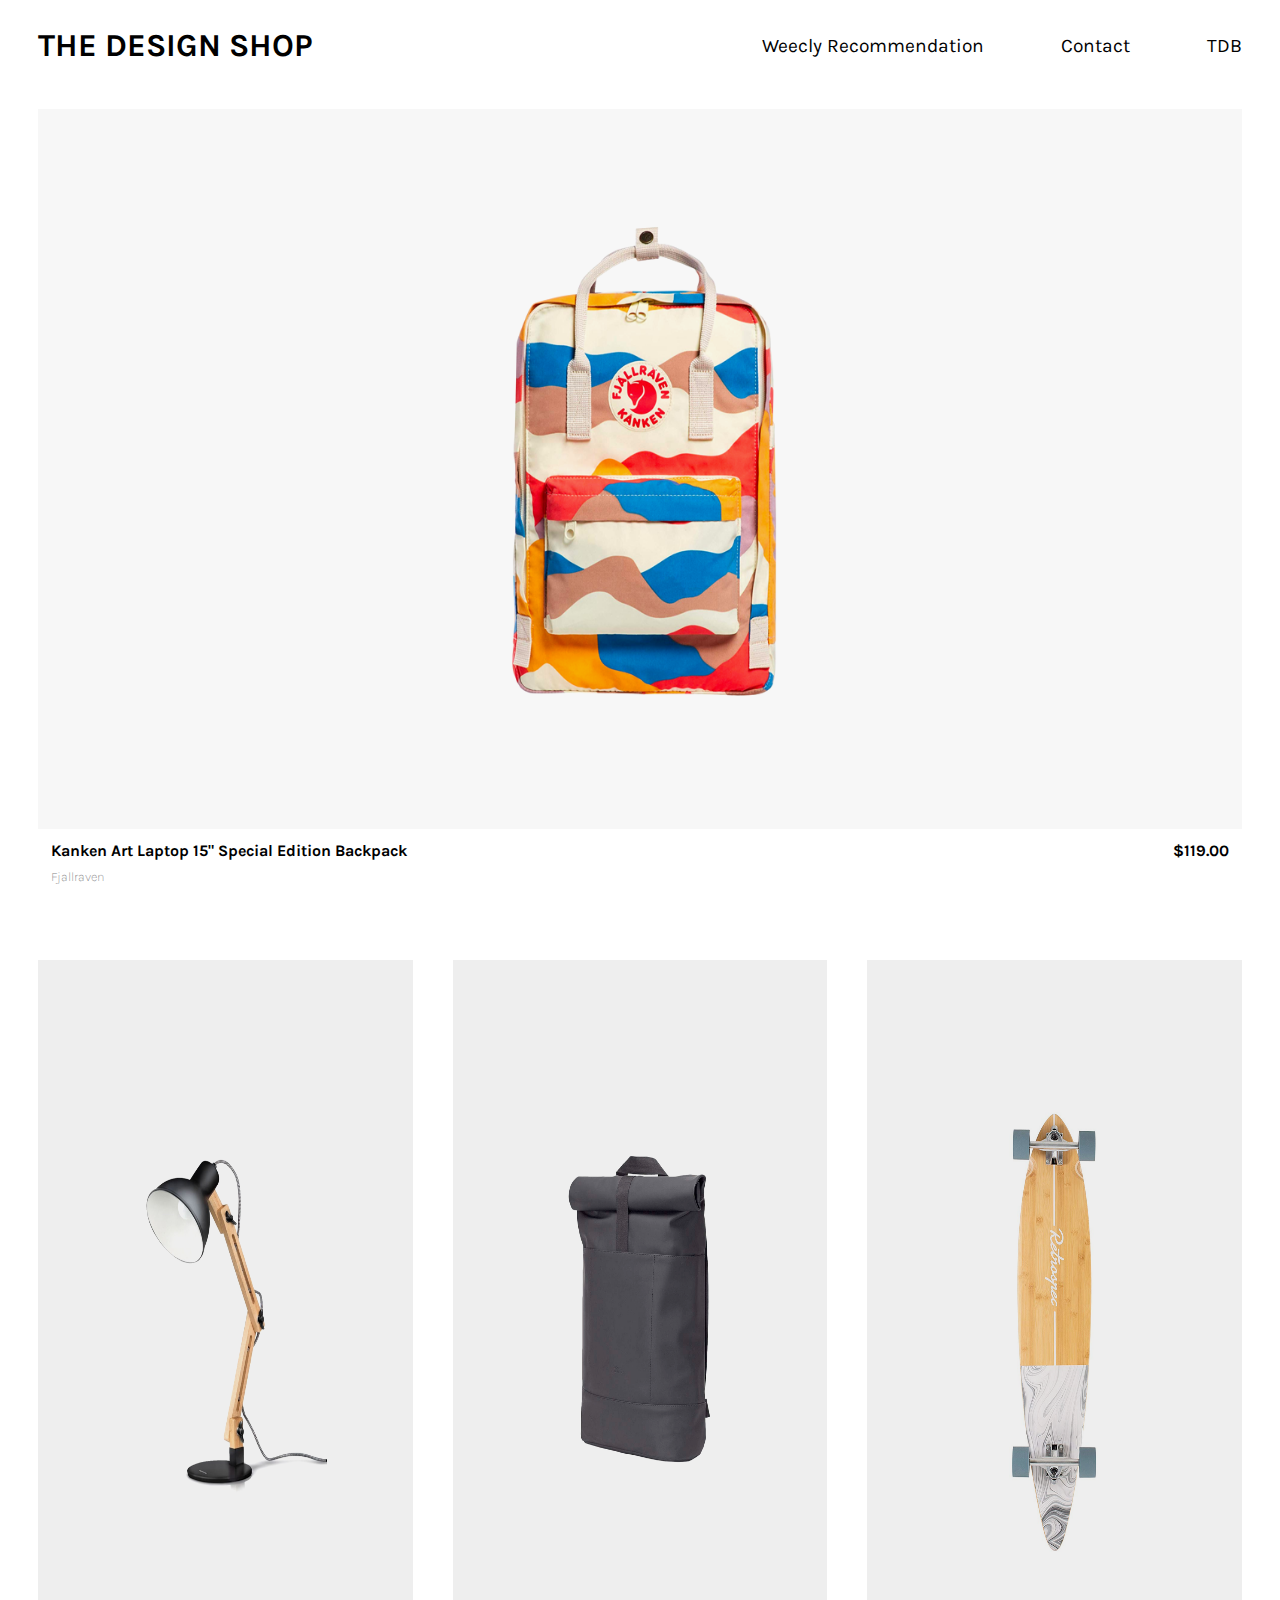
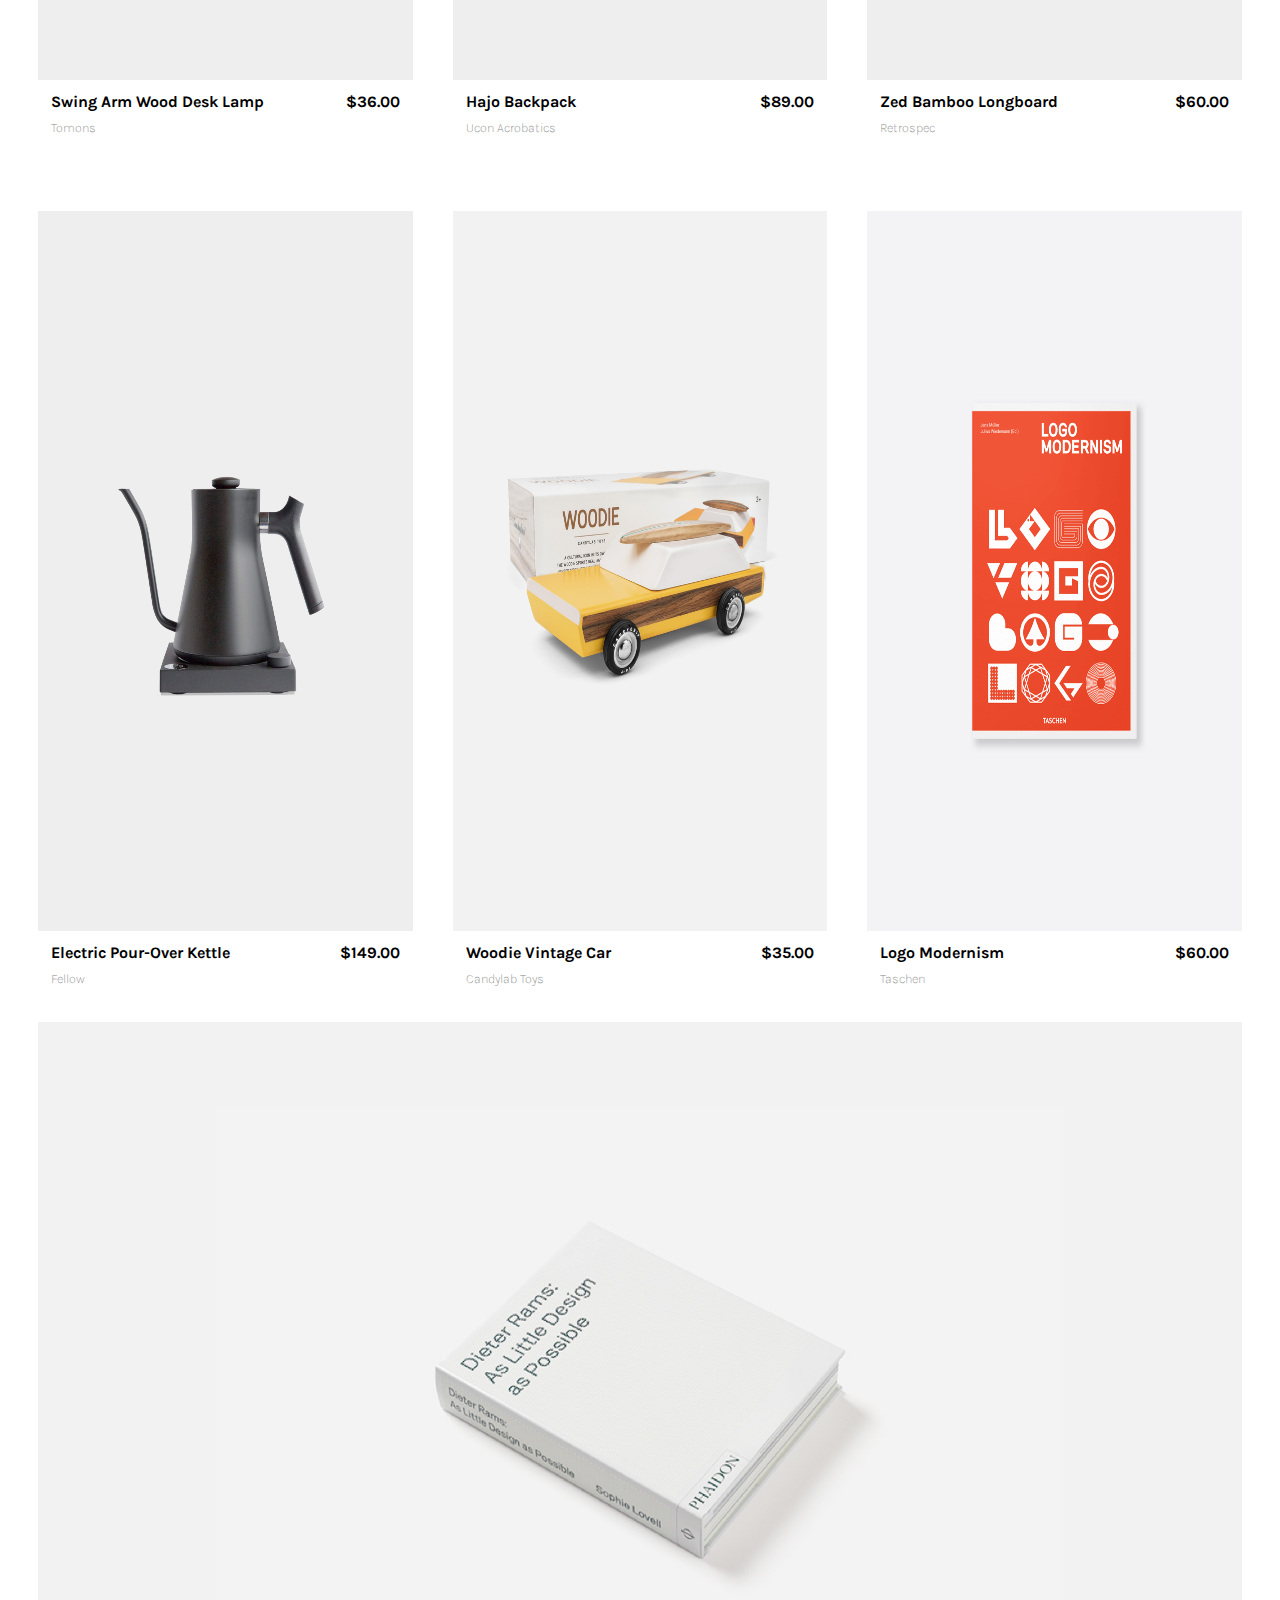
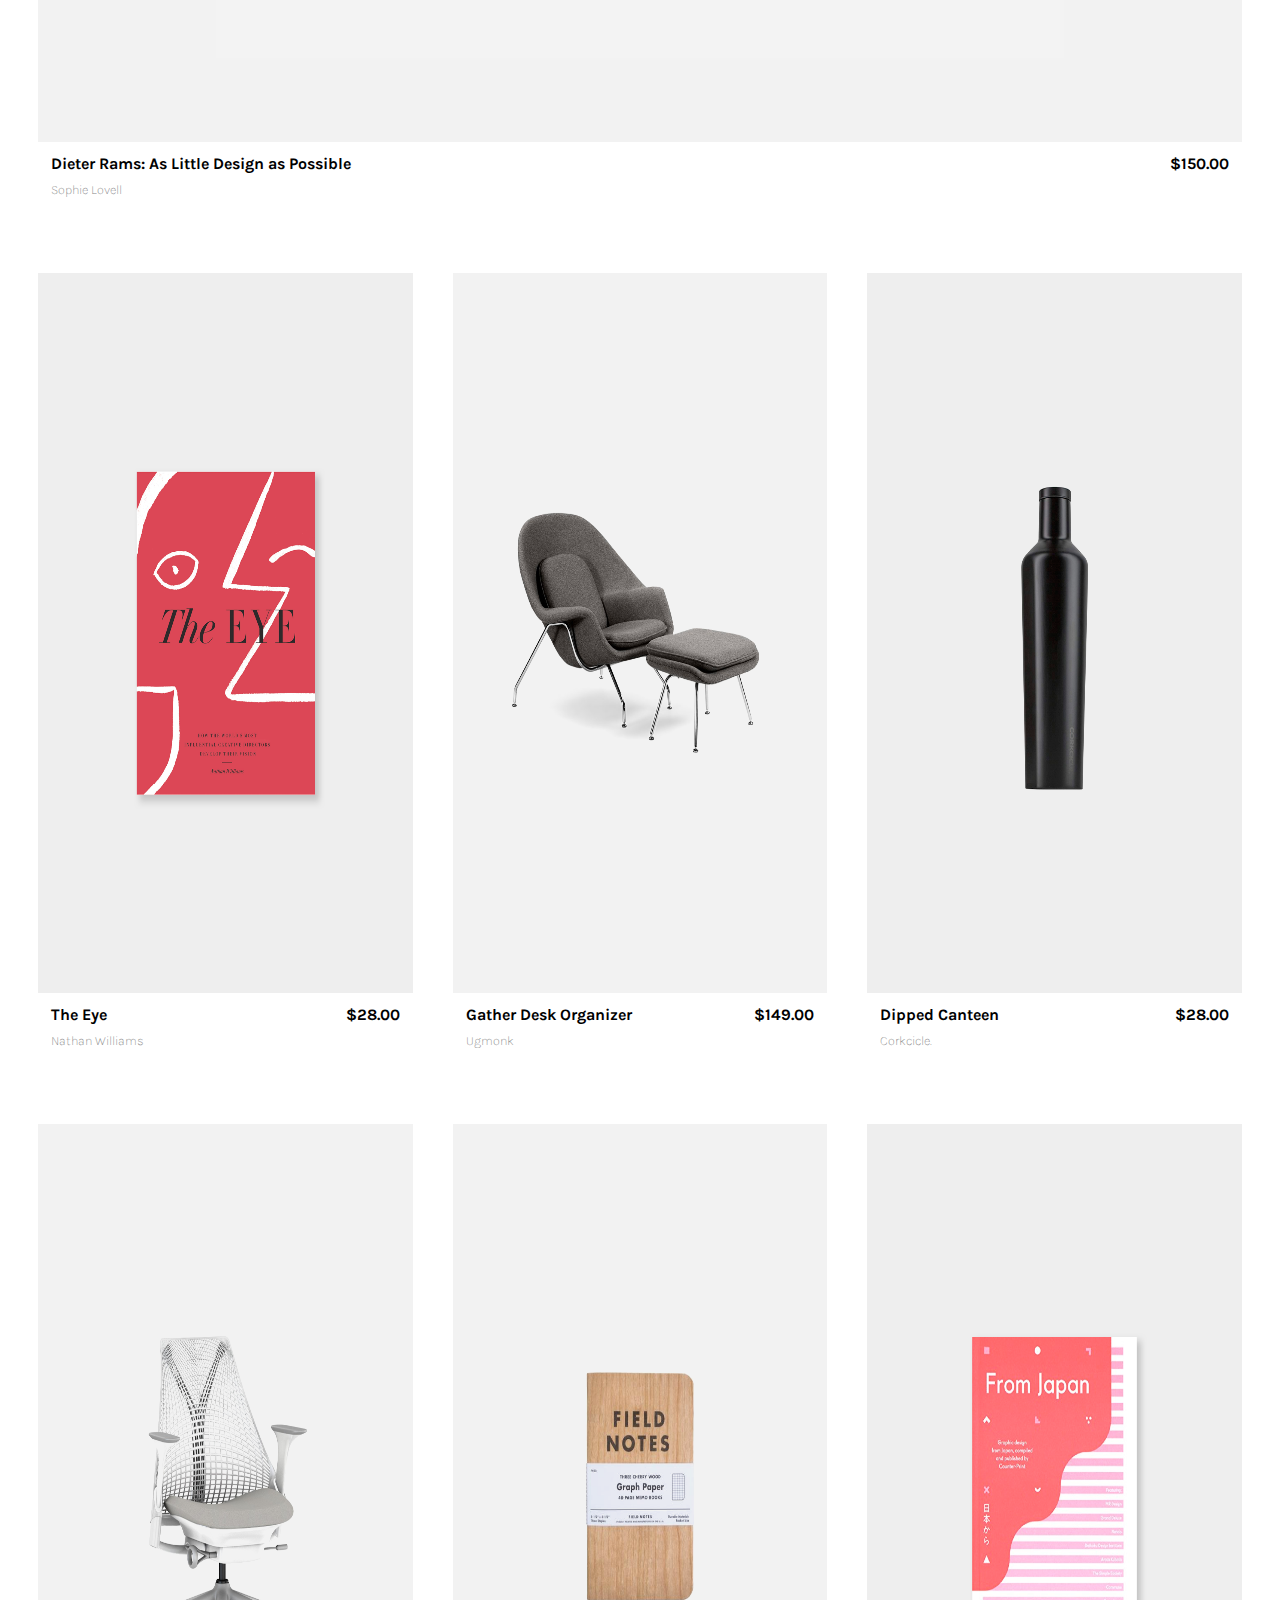
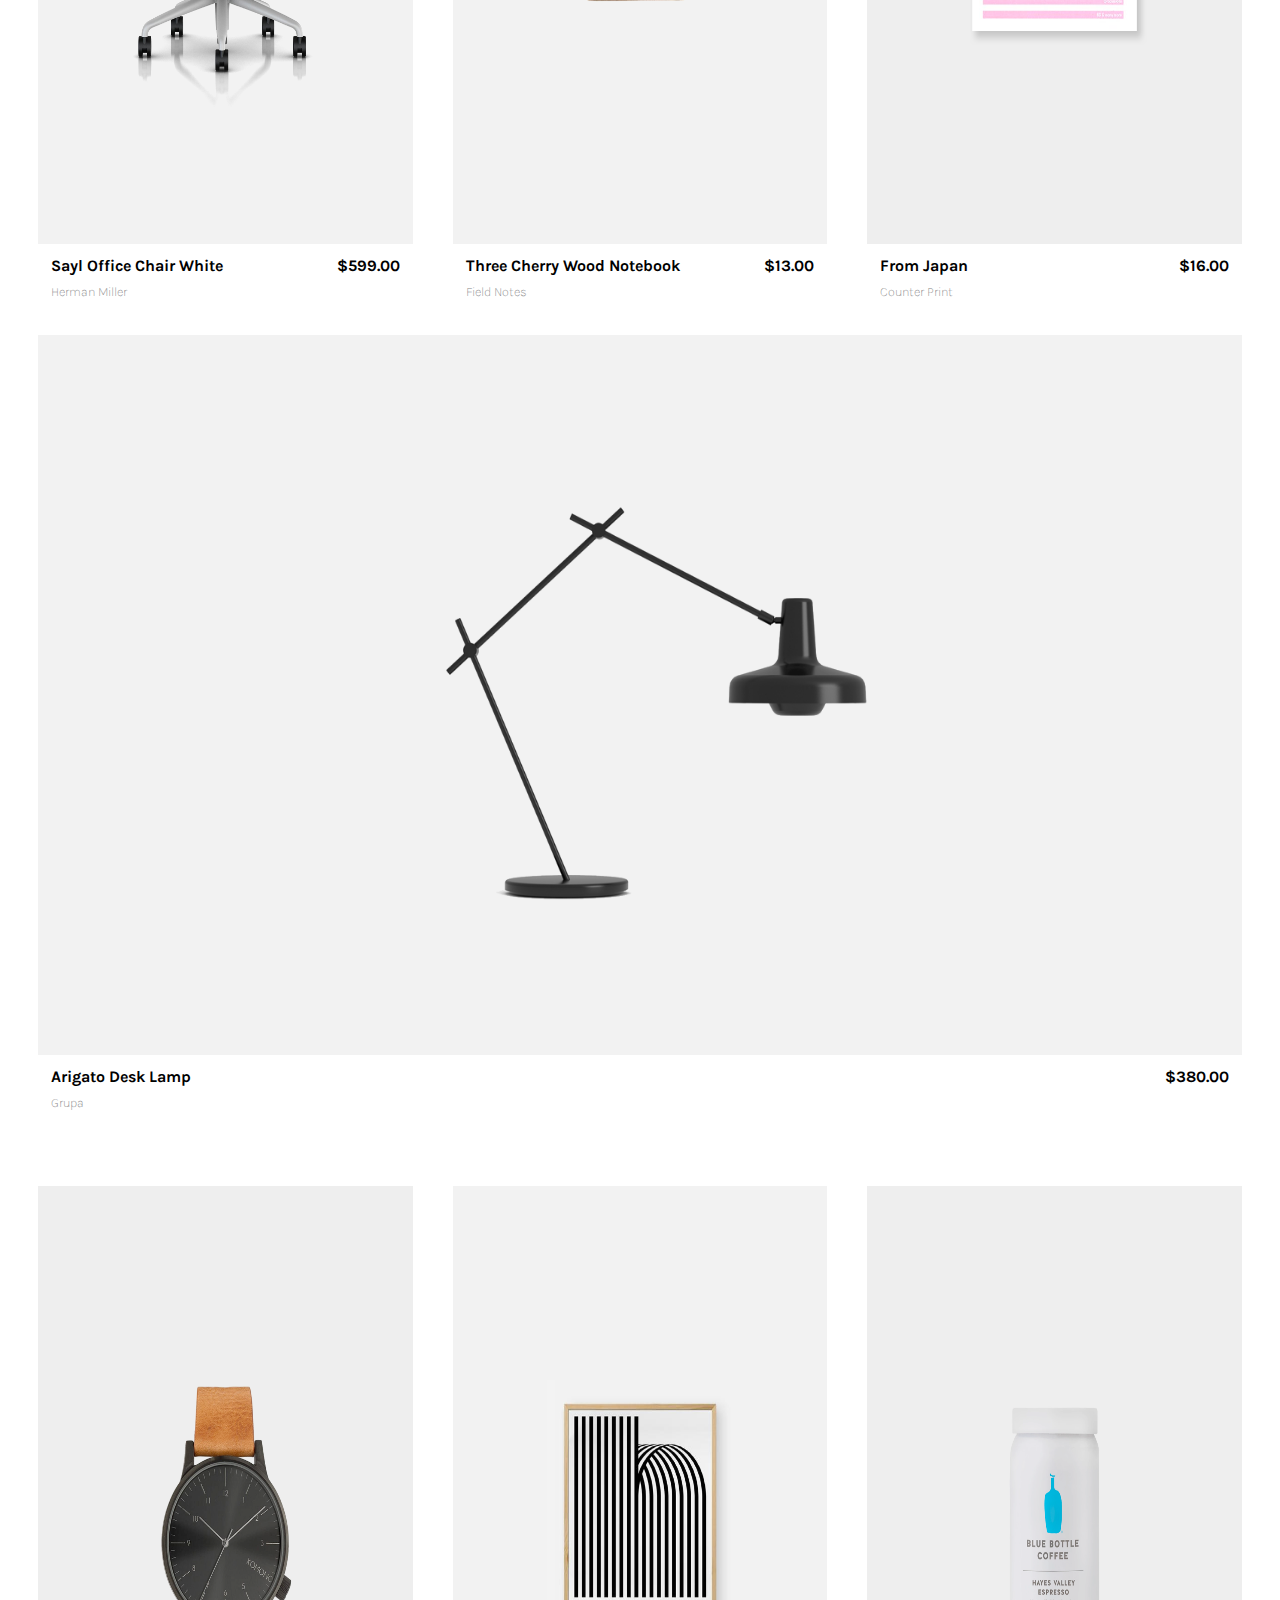
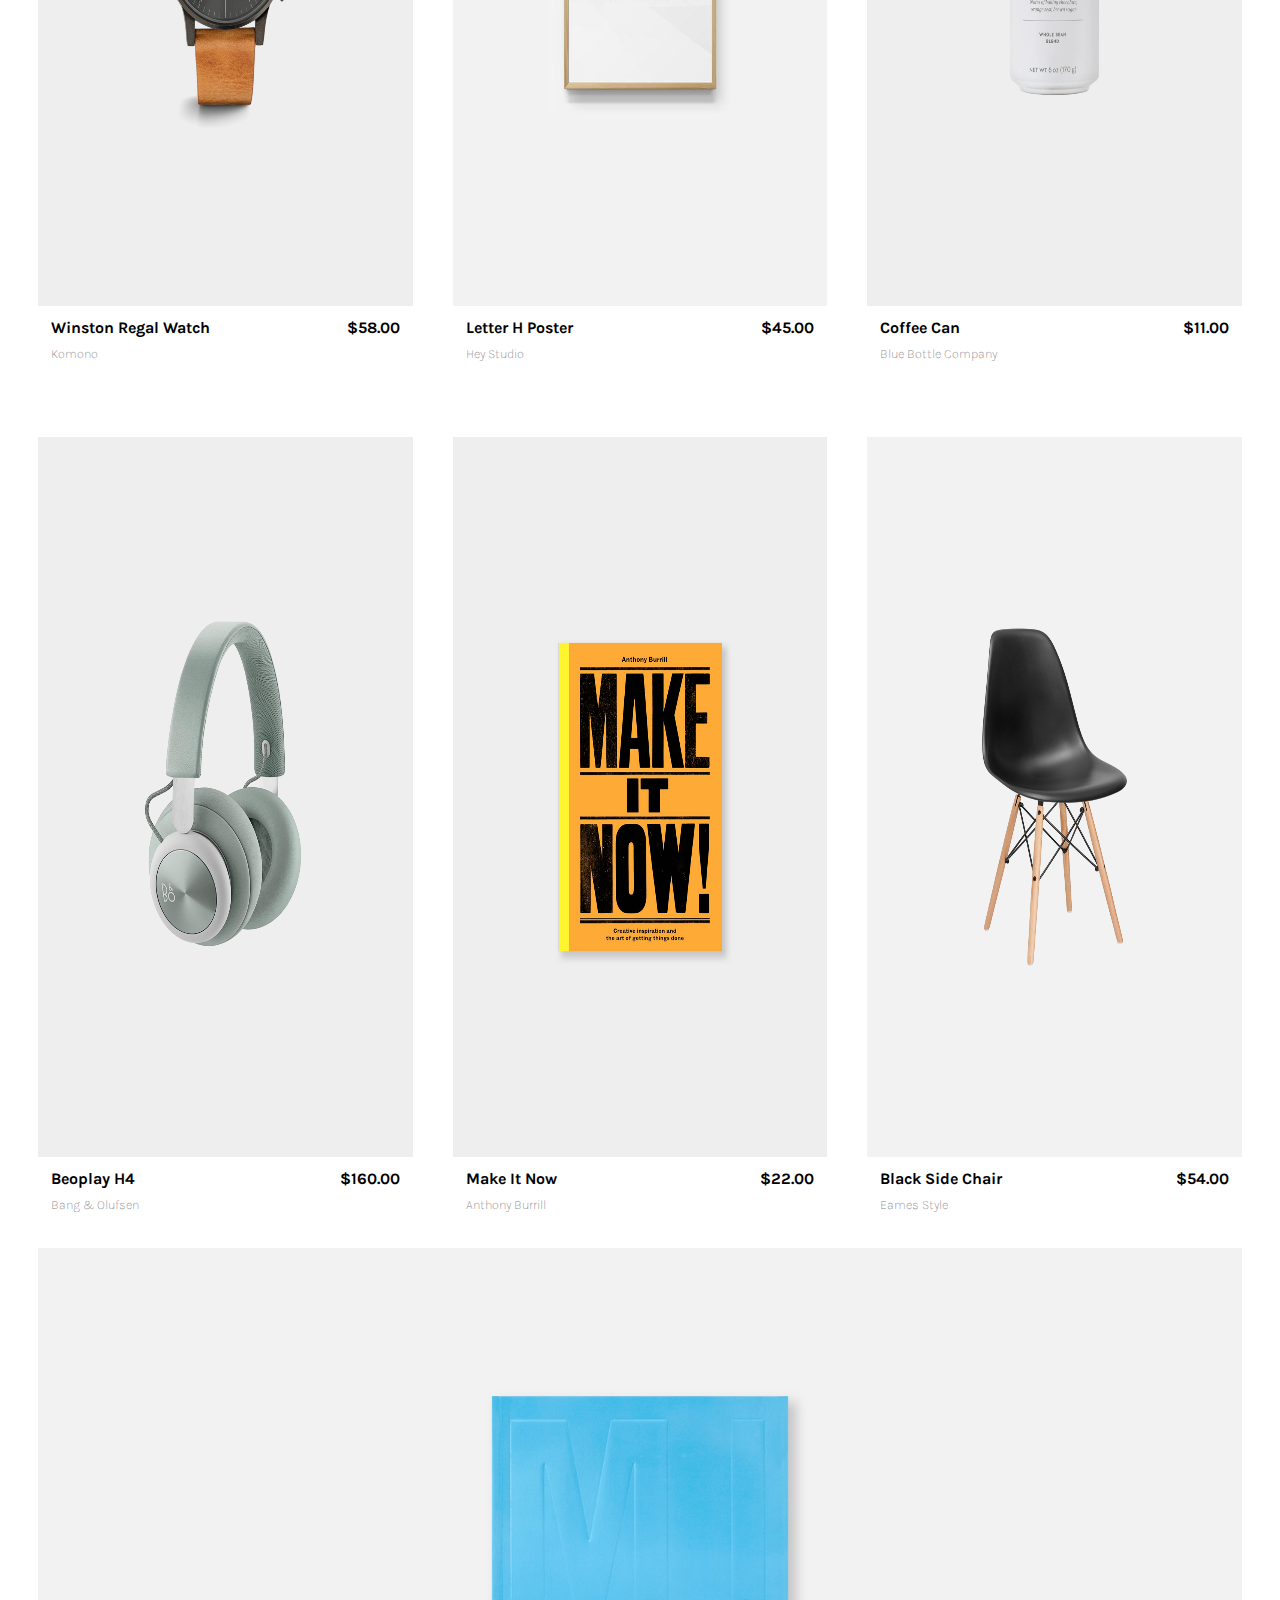
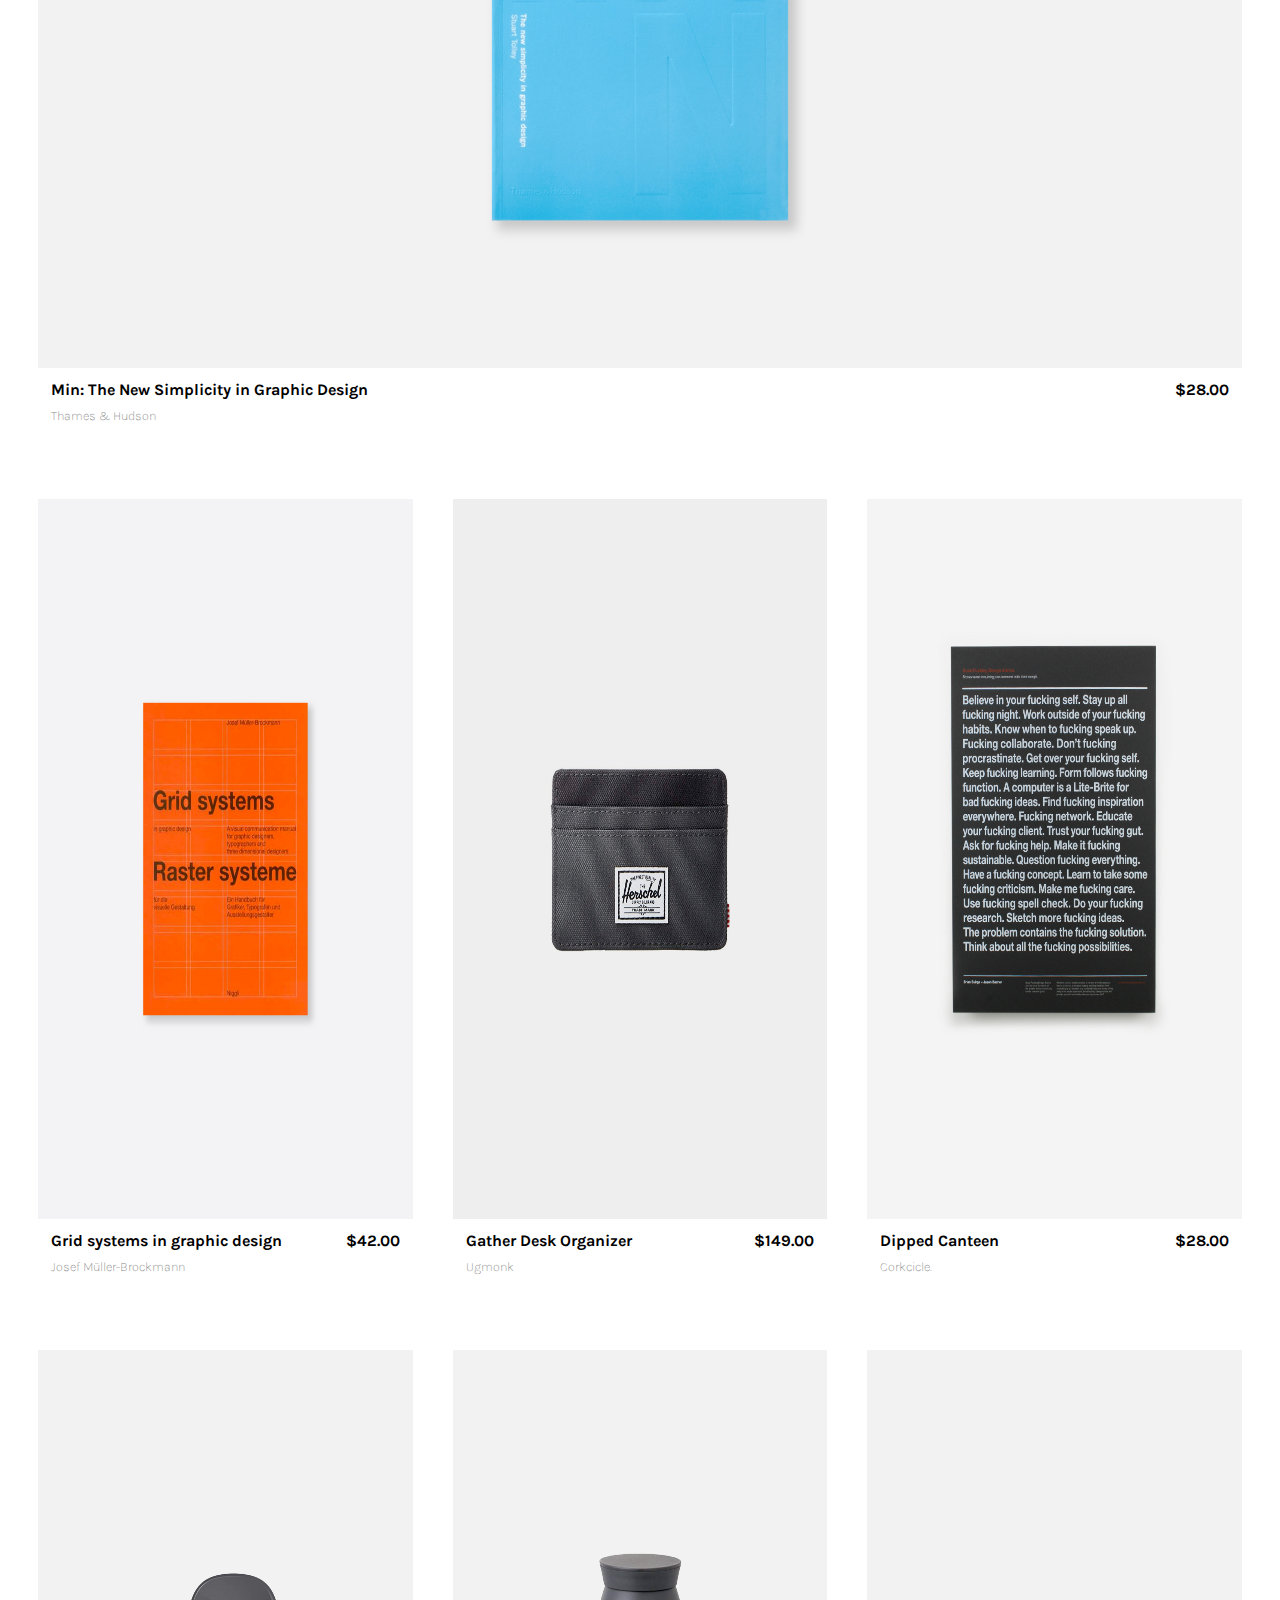
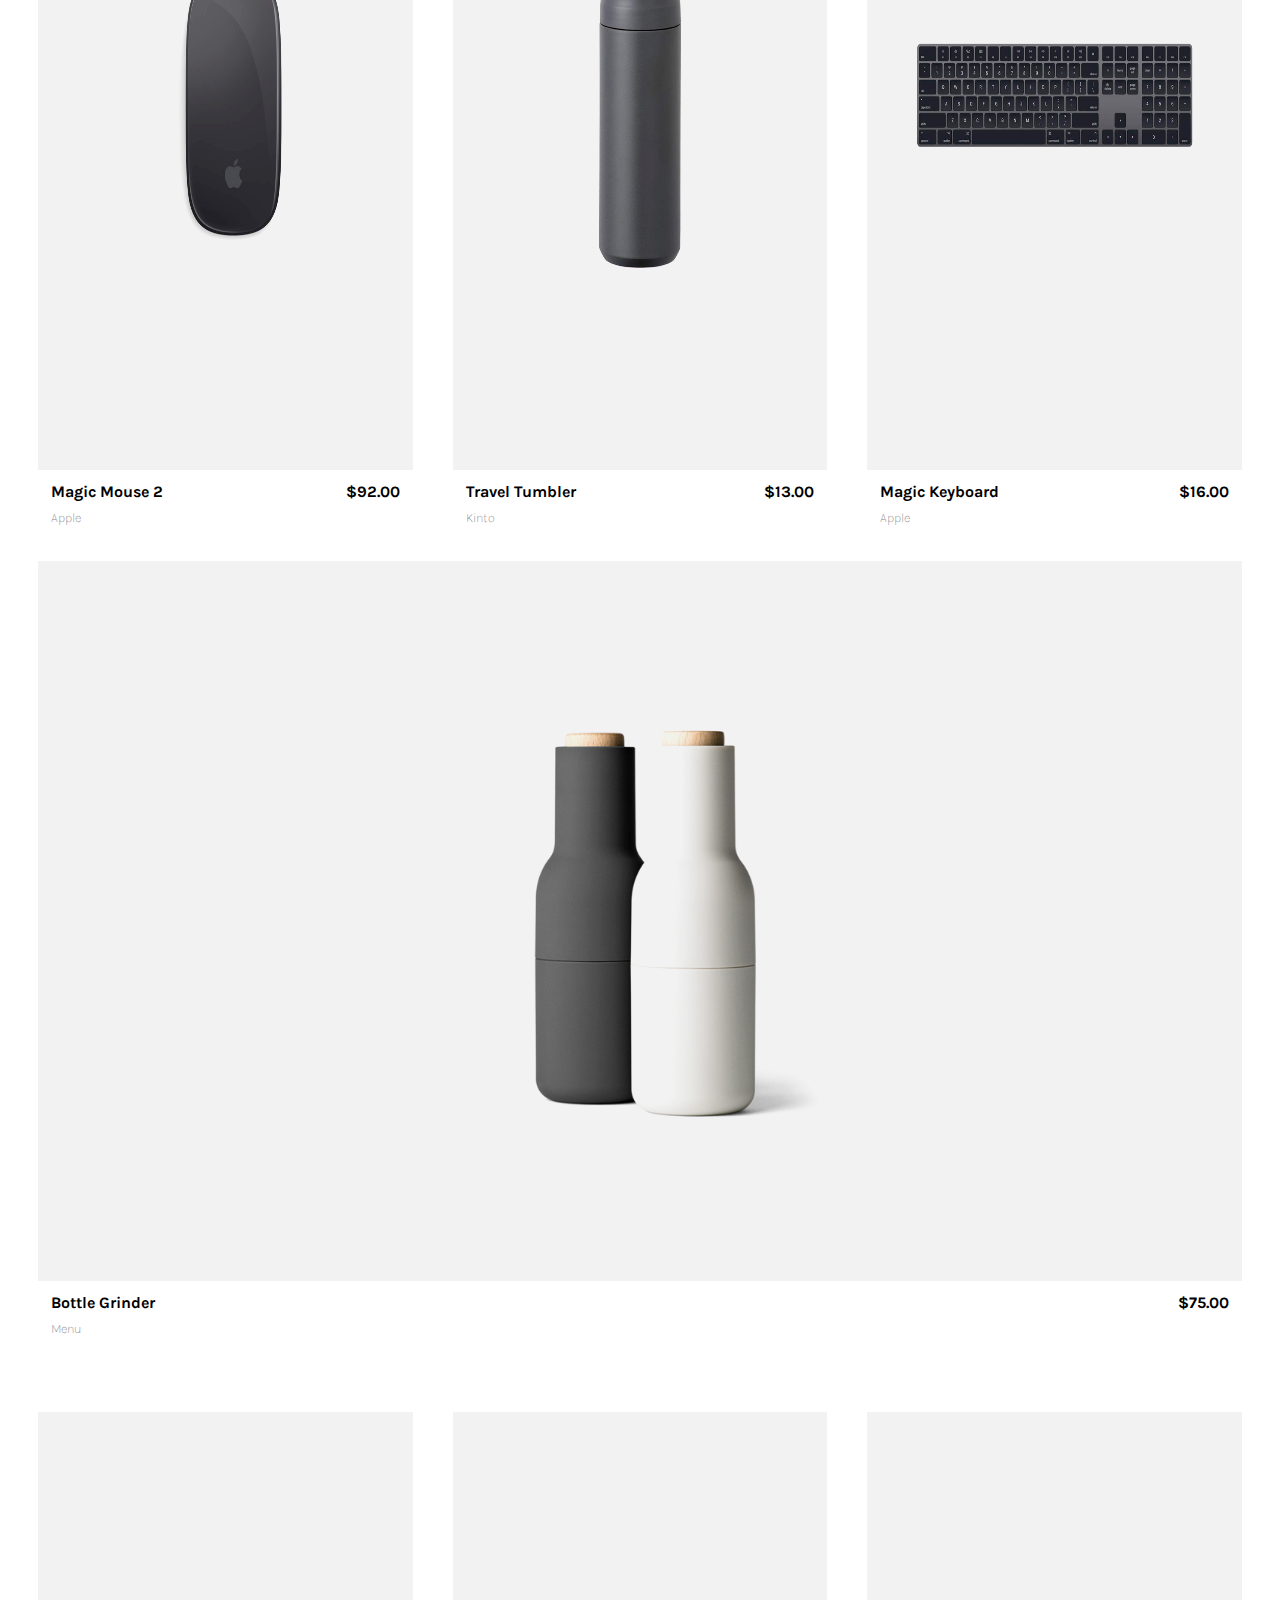
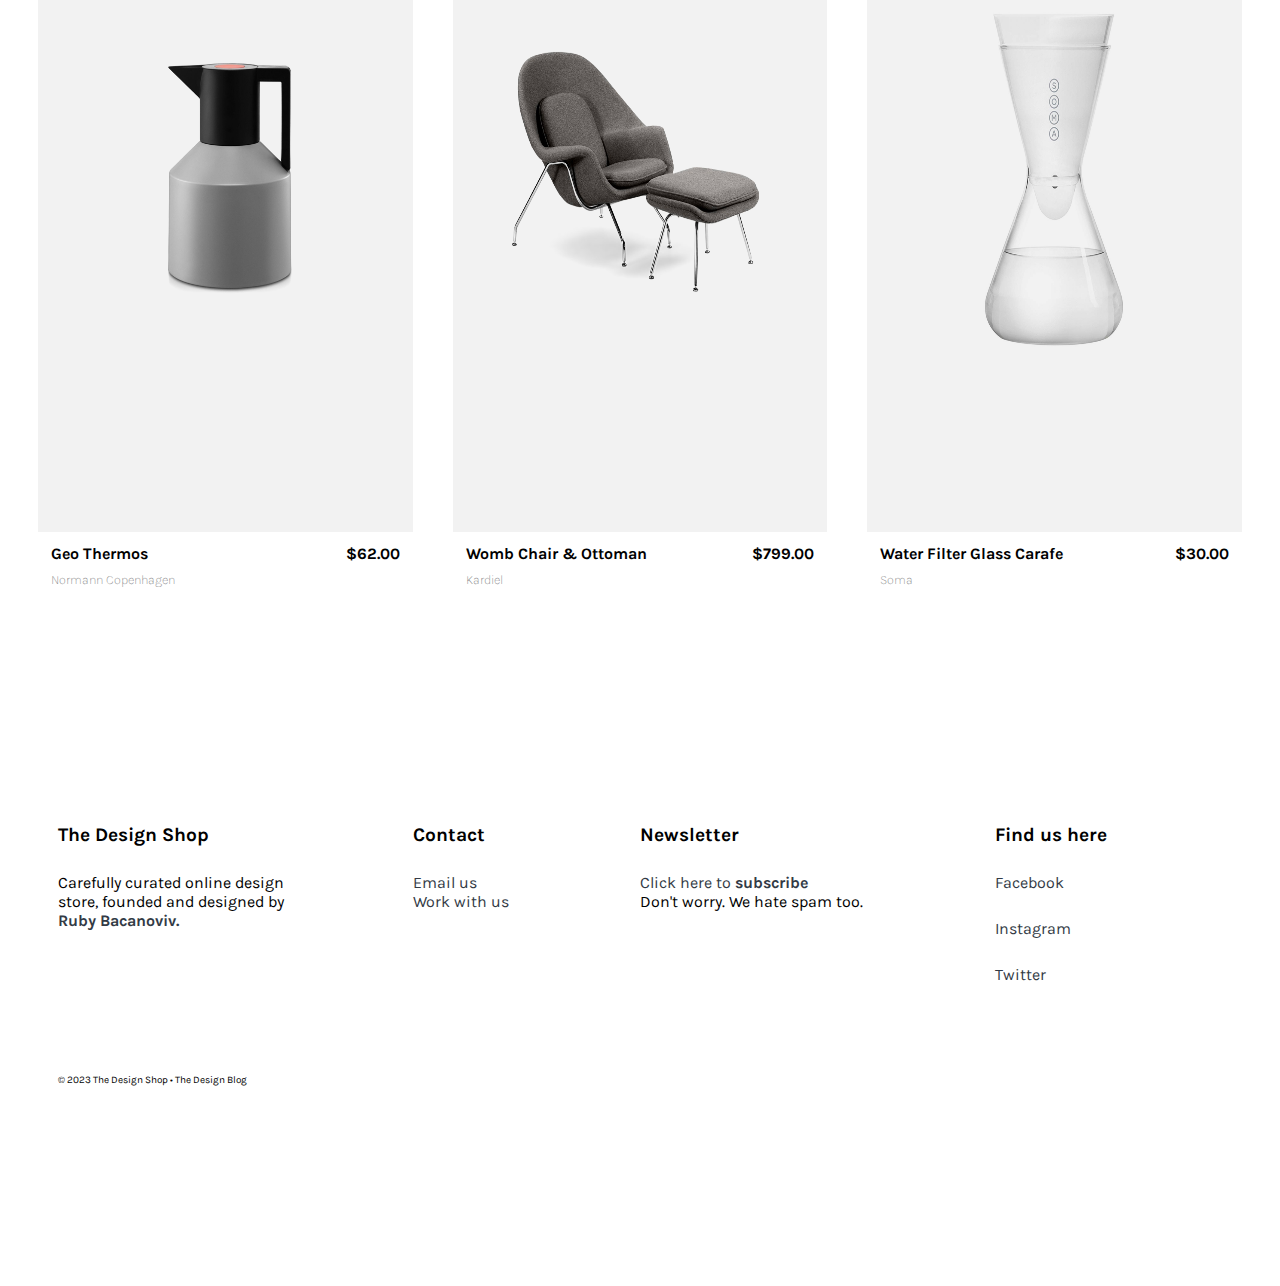
<file: index.html>
<!DOCTYPE html>
<html lang="en">
  <head>
    <meta charset="UTF-8" />
    <meta http-equiv="X-UA-Compatible" content="IE=edge" />
    <meta name="viewport" content="width=device-width, initial-scale=1.0" />
    <link rel="stylesheet" href="./assets/css/style.css" />
    <link rel="stylesheet" href="./assets/css/media.css" />
    <link
      rel="stylesheet"
      href="https://cdnjs.cloudflare.com/ajax/libs/animate.css/4.1.1/animate.min.css"
    />
    <title>Design Shop</title>
  </head>
  <body>
    <header>
      <h2>THE DESIGN SHOP</h2>
      <nav>
        <ul>
          <li><a href="#"></a>Weecly Recommendation</li>
          <li><a href="#"></a>Contact</li>
          <li><a href="#"></a>TDB</li>
        </ul>
      </nav>
    </header>
    <main>
      <section class="image-section1">
        <div class="image-box1">
          <a href="https://amzn.to/32MmHgL">
            <img src="./assets/resource/images/1.png" alt="1png" />
          </a>
          <div class="bottom-image-container">
            <div class="left-side">
              <h4>Kanken Art Laptop 15" Special Edition Backpack</h4>
              <h5>Fjallraven</h5>
            </div>
            <div class="right-side">
              <span>$119.00</span>
            </div>
          </div>
        </div>
        <div class="image-box2">
          <a href="https://amzn.to/2WX7vtD">
            <img src="./assets/resource/images/d2.png" alt="d2.png" />
          </a>
          <div class="bottom-image-container">
            <div class="left-side">
              <h4>Swing Arm Wood Desk Lamp</h4>
              <h5>Tomons</h5>
            </div>
            <div class="right-side">
              <span>$36.00</span>
            </div>
          </div>
        </div>
        <div class="image-box3">
          <a href="https://amzn.to/2I3WvXM">
            <img src="./assets/resource/images/u6.png" alt="u6.png" />
          </a>
          <div class="bottom-image-container">
            <div class="left-side">
              <h4>Hajo Backpack</h4>
              <h5>Ucon Acrobatics</h5>
            </div>
            <div class="right-side">
              <span>$89.00</span>
            </div>
          </div>
        </div>
        <div class="image-box4">
          <a href="https://amzn.to/2YX3043">
            <img src="./assets/resource/images/u10.png" alt="u10.png" />
          </a>
          <div class="bottom-image-container">
            <div class="left-side">
              <h4>Zed Bamboo Longboard</h4>
              <h5>Retrospec</h5>
            </div>
            <div class="right-side">
              <span>$60.00</span>
            </div>
          </div>
        </div>
        <div class="image-box5">
          <a href="https://amzn.to/2KfP3ee">
            <img src="./assets/resource/images/u9.png" alt="u9.png" />
          </a>
          <div class="bottom-image-container">
            <div class="left-side">
              <h4>Electric Pour-Over Kettle</h4>
              <h5>Fellow</h5>
            </div>
            <div class="right-side">
              <span>$149.00</span>
            </div>
          </div>
        </div>
        <div class="image-box6">
          <a href="https://amzn.to/2FYB3zT">
            <img src="./assets/resource/images/h17.png" alt="h17.png" />
          </a>
          <div class="bottom-image-container">
            <div class="left-side">
              <h4>Woodie Vintage Car</h4>
              <h5>Candylab Toys</h5>
            </div>
            <div class="right-side">
              <span>$35.00</span>
            </div>
          </div>
        </div>
        <div class="image-box7">
          <a
            href="https://www.bookdepository.com/Logo-Modernism-Jens-Muller-R-Roger-Remington/9783836545303/?a_aid=1991"
          >
            <img src="./assets/resource/images/c3.png" alt="c3.png" />
          </a>
          <div class="bottom-image-container">
            <div class="left-side">
              <h4>Logo Modernism</h4>
              <h5>Taschen</h5>
            </div>
            <div class="right-side">
              <span>$60.00</span>
            </div>
          </div>
        </div>
      </section>

      <section class="image-section2">
        <div class="image-box1">
          <a href="https://amzn.to/2YQLnCV">
            <img src="./assets/resource/images/d7.png" alt="d7.png" />
          </a>
          <div class="bottom-image-container">
            <div class="left-side">
              <h4>Dieter Rams: As Little Design as Possible</h4>
              <h5>Sophie Lovell</h5>
            </div>
            <div class="right-side">
              <span>$150.00</span>
            </div>
          </div>
        </div>
        <div class="image-box2">
          <a href="https://amzn.to/2I3lbQ7">
            <img src="./assets/resource/images/c6.png" alt="c6.png" />
          </a>
          <div class="bottom-image-container">
            <div class="left-side">
              <h4>The Eye</h4>
              <h5>Nathan Williams</h5>
            </div>
            <div class="right-side">
              <span>$28.00</span>
            </div>
          </div>
        </div>
        <div class="image-box3">
          <a href="https://amzn.to/2IifSvA">
            <img src="./assets/resource/images/home-10.png" alt="home-10.png" />
          </a>
          <div class="bottom-image-container">
            <div class="left-side">
              <h4>Gather Desk Organizer</h4>
              <h5>Ugmonk</h5>
            </div>
            <div class="right-side">
              <span>$149.00</span>
            </div>
          </div>
        </div>
        <div class="image-box4">
          <a href="https://amzn.to/2G84CiT">
            <img src="./assets/resource/images/h8.png" alt="h8.png" />
          </a>
          <div class="bottom-image-container">
            <div class="left-side">
              <h4>Dipped Canteen</h4>
              <h5>Corkcicle.</h5>
            </div>
            <div class="right-side">
              <span>$28.00</span>
            </div>
          </div>
        </div>
        <div class="image-box5">
          <a href="https://amzn.to/2KhwTsz"
            ><img src="./assets/resource/images/h2.png" alt="h2.png"
          /></a>
          <div class="bottom-image-container">
            <div class="left-side">
              <h4>Sayl Office Chair White</h4>
              <h5>Herman Miller</h5>
            </div>
            <div class="right-side">
              <span>$599.00</span>
            </div>
          </div>
        </div>
        <div class="image-box6">
          <a href="https://amzn.to/2KhwTsz"
            ><img src="./assets/resource/images/d5.png" alt="d5.png"
          /></a>
          <div class="bottom-image-container">
            <div class="left-side">
              <h4>Three Cherry Wood Notebook</h4>
              <h5>Field Notes</h5>
            </div>
            <div class="right-side">
              <span>$13.00</span>
            </div>
          </div>
        </div>
        <div class="image-box7">
          <a
            href="https://www.bookdepository.com/From-Japan/9780957081659?a_aid=1991"
            ><img src="./assets/resource/images/c5.png" alt="c5.png"
          /></a>
          <div class="bottom-image-container">
            <div class="left-side">
              <h4>From Japan</h4>
              <h5>Counter Print</h5>
            </div>
            <div class="right-side">
              <span>$16.00</span>
            </div>
          </div>
        </div>
      </section>

      <section class="image-section3">
        <div class="image-box1">
          <a href="http://www.grupaproducts.com/arigato/">
            <img src="./assets/resource/images/h6.png" alt="h6.png" />
          </a>
          <div class="bottom-image-container">
            <div class="left-side">
              <h4>Arigato Desk Lamp</h4>
              <h5>Grupa</h5>
            </div>
            <div class="right-side">
              <span>$380.00</span>
            </div>
          </div>
        </div>
        <div class="image-box2">
          <a href="https://amzn.to/2CZiPxO">
            <img src="./assets/resource/images/u7.png" alt="u7.png" />
          </a>
          <div class="bottom-image-container">
            <div class="left-side">
              <h4>Winston Regal Watch</h4>
              <h5>Komono</h5>
            </div>
            <div class="right-side">
              <span>$58.00</span>
            </div>
          </div>
        </div>
        <div class="image-box3">
          <a href="https://heyshop.es/collections/home/products/h-hey">
            <img src="./assets/resource/images/d4.png" alt="d4.png" />
          </a>
          <div class="bottom-image-container">
            <div class="left-side">
              <h4>Letter H Poster</h4>
              <h5>Hey Studio</h5>
            </div>
            <div class="right-side">
              <span>$45.00</span>
            </div>
          </div>
        </div>
        <div class="image-box4">
          <a href="https://amzn.to/2UGLHEQ">
            <img src="./assets/resource/images/u11.png" alt="u11.png" />
          </a>
          <div class="bottom-image-container">
            <div class="left-side">
              <h4>Coffee Can</h4>
              <h5>Blue Bottle Company</h5>
            </div>
            <div class="right-side">
              <span>$11.00</span>
            </div>
          </div>
        </div>
        <div class="image-box5">
          <a href="https://amzn.to/2UFjEWp"
            ><img src="./assets/resource/images/h9.png" alt="h9.png"
          /></a>
          <div class="bottom-image-container">
            <div class="left-side">
              <h4>Beoplay H4</h4>
              <h5>Bang & Olufsen</h5>
            </div>
            <div class="right-side">
              <span>$160.00</span>
            </div>
          </div>
        </div>
        <div class="image-box6">
          <a href="https://amzn.to/2OTHEQg"
            ><img src="./assets/resource/images/p2.png" alt="p2.png"
          /></a>
          <div class="bottom-image-container">
            <div class="left-side">
              <h4>Make It Now</h4>
              <h5>Anthony Burrill</h5>
            </div>
            <div class="right-side">
              <span>$22.00</span>
            </div>
          </div>
        </div>
        <div class="image-box7">
          <a href="https://amzn.to/2UFHfGt"
            ><img src="./assets/resource/images/h4.png" alt="h4.png"
          /></a>
          <div class="bottom-image-container">
            <div class="left-side">
              <h4>Black Side Chair</h4>
              <h5>Eames Style</h5>
            </div>
            <div class="right-side">
              <span>$54.00</span>
            </div>
          </div>
        </div>
      </section>

      <section class="image-section4">
        <div class="image-box1">
          <a href="https://amzn.to/2Ij1IKA">
            <img src="./assets/resource/images/c22.png" alt="c22.png" />
          </a>
          <div class="bottom-image-container">
            <div class="left-side">
              <h4>Min: The New Simplicity in Graphic Design</h4>
              <h5>Thames & Hudson</h5>
            </div>
            <div class="right-side">
              <span>$28.00</span>
            </div>
          </div>
        </div>
        <div class="image-box2">
          <a href="https://amzn.to/2UxtLww">
            <img src="./assets/resource/images/c1.png" alt="c1.png" />
          </a>
          <div class="bottom-image-container">
            <div class="left-side">
              <h4>Grid systems in graphic design</h4>
              <h5>Josef Müller-Brockmann</h5>
            </div>
            <div class="right-side">
              <span>$42.00</span>
            </div>
          </div>
        </div>
        <div class="image-box3">
          <a href="https://amzn.to/2I5vxiq">
            <img src="./assets/resource/images/u12.png" alt="u12.png" />
          </a>
          <div class="bottom-image-container">
            <div class="left-side">
              <h4>Gather Desk Organizer</h4>
              <h5>Ugmonk</h5>
            </div>
            <div class="right-side">
              <span>$149.00</span>
            </div>
          </div>
        </div>
        <div class="image-box4">
          <a
            href="https://goodfuckingdesignadvice.com/products/classic-advice-print"
          >
            <img src="./assets/resource/images/p3.png" alt="p3.png" />
          </a>
          <div class="bottom-image-container">
            <div class="left-side">
              <h4>Dipped Canteen</h4>
              <h5>Corkcicle.</h5>
            </div>
            <div class="right-side">
              <span>$28.00</span>
            </div>
          </div>
        </div>
        <div class="image-box5">
          <a href="https://amzn.to/2D3yZWX"
            ><img src="./assets/resource/images/life-15.png" alt="life-15.png"
          /></a>
          <div class="bottom-image-container">
            <div class="left-side">
              <h4>Magic Mouse 2</h4>
              <h5>Apple</h5>
            </div>
            <div class="right-side">
              <span>$92.00</span>
            </div>
          </div>
        </div>
        <div class="image-box6">
          <a href="https://amzn.to/2WTbsPL"
            ><img src="./assets/resource/images/life-17.png" alt="life-17.png"
          /></a>
          <div class="bottom-image-container">
            <div class="left-side">
              <h4>Travel Tumbler</h4>
              <h5>Kinto</h5>
            </div>
            <div class="right-side">
              <span>$13.00</span>
            </div>
          </div>
        </div>
        <div class="image-box7">
          <a href="https://amzn.to/2GbCf4A"
            ><img src="./assets/resource/images/life-16.png" alt="life-16.png"
          /></a>
          <div class="bottom-image-container">
            <div class="left-side">
              <h4>Magic Keyboard</h4>
              <h5>Apple</h5>
            </div>
            <div class="right-side">
              <span>$16.00</span>
            </div>
          </div>
        </div>
      </section>

      <section class="image-section5">
        <div class="image-box1">
          <a href="https://amzn.to/2WMJbdy">
            <img src="./assets/resource/images/u8.png" alt="u8.png" />
          </a>
          <div class="bottom-image-container">
            <div class="left-side">
              <h4>Bottle Grinder</h4>
              <h5>Menu</h5>
            </div>
            <div class="right-side">
              <span>$75.00</span>
            </div>
          </div>
        </div>
        <div class="image-box2">
          <a href="https://amzn.to/2JLtxvk">
            <img src="./assets/resource/images/home-8.png" alt="home-8.png" />
          </a>
          <div class="bottom-image-container">
            <div class="left-side">
              <h4>Geo Thermos</h4>
              <h5>Normann Copenhagen</h5>
            </div>
            <div class="right-side">
              <span>$62.00</span>
            </div>
          </div>
        </div>
        <div class="image-box3">
          <a href="https://amzn.to/2YdSBPy">
            <img src="./assets/resource/images/home-10.png" alt="home-10.png" />
          </a>
          <div class="bottom-image-container">
            <div class="left-side">
              <h4>Womb Chair & Ottoman</h4>
              <h5>Kardiel</h5>
            </div>
            <div class="right-side">
              <span>$799.00</span>
            </div>
          </div>
        </div>
        <div class="image-box4">
          <a href="https://amzn.to/2G84CiT">
            <img src="./assets/resource/images/home-9.png" alt="home-9.png" />
          </a>
          <div class="bottom-image-container">
            <div class="left-side">
              <h4>Water Filter Glass Carafe</h4>
              <h5>Soma</h5>
            </div>
            <div class="right-side">
              <span>$30.00</span>
            </div>
          </div>
        </div>
      </section>
    </main>

    <footer>
      <article>
        <div class="footer__box1">
          <h3>The Design Shop</h3>
          <p>
            Carefully curated online design store, founded and designed by
            <span>Ruby Bacanoviv.</span>
          </p>
        </div>
        <div class="footer__box2">
          <h3>Contact</h3>
          <nav class="footer__box2__nav-box">
            <a href="#">Email us</a>
            <a href="#">Work with us</a>
          </nav>
        </div>
        <div class="footer__box3">
          <h3>Newsletter</h3>
          <a href="./assets/html/newsletter-page.html"
            >Click here to <span>subscribe</span></a
          >
          <p>Don't worry. We hate spam too.</p>
        </div>
        <div class="footer__nav-container">
          <h3>Find us here</h3>
          <nav class="footer__nav-container__nav-box">
            <a href="#">Facebook</a>
            <a href="#">Instagram</a>
            <a href="#">Twitter</a>
          </nav>
        </div>
      </article>
      <p>© 2023 The Design Shop • The Design Blog</p>
    </footer>

    <script src="./assets/js/main.js"></script>
  </body>
</html>
</file>
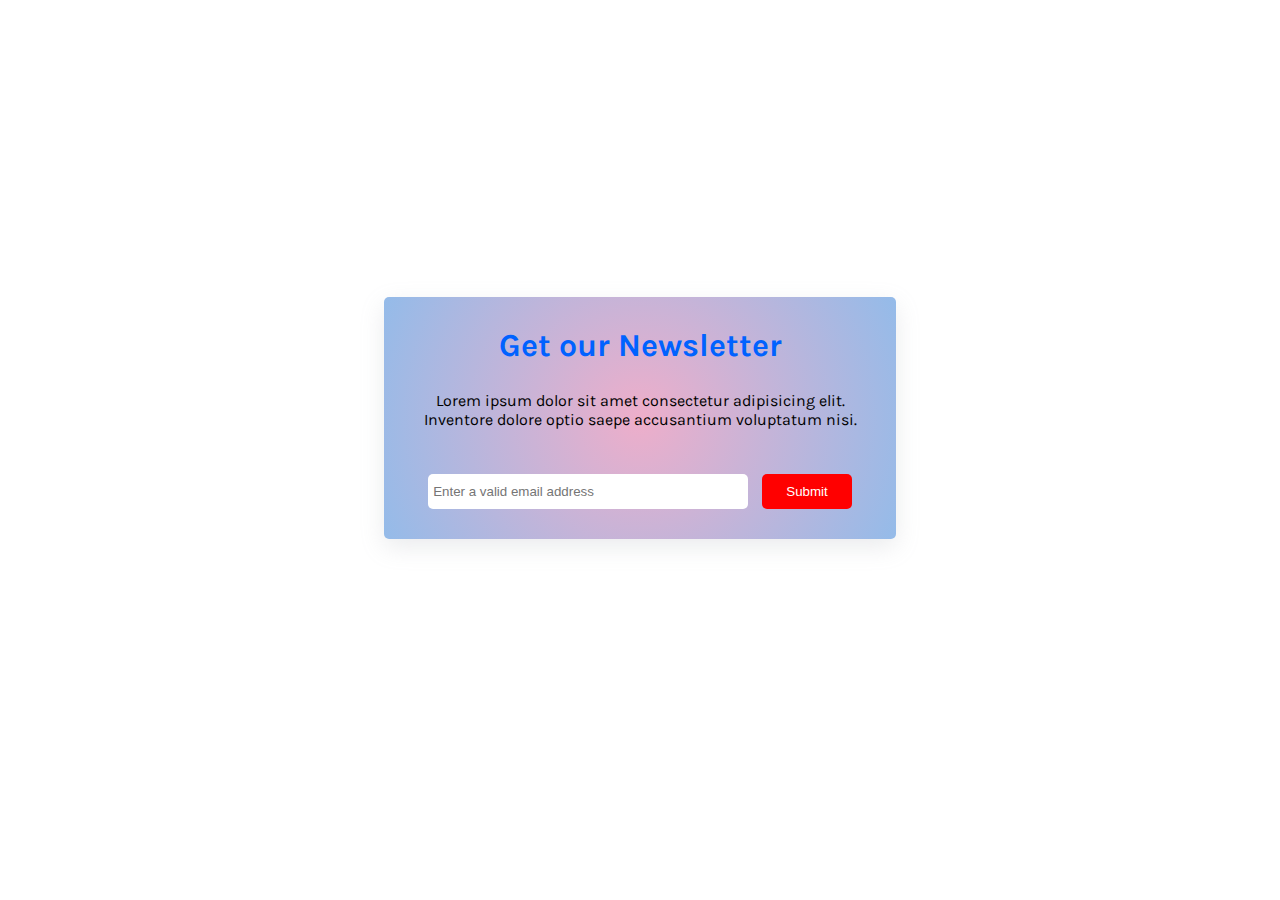
<file: assets/html/newsletter-page.html>
<!DOCTYPE html>
<html lang="en">
  <head>
    <meta charset="UTF-8" />
    <meta http-equiv="X-UA-Compatible" content="IE=edge" />
    <meta name="viewport" content="width=device-width, initial-scale=1.0" />
    <link rel="stylesheet" href="../css/style.css" />
    <link rel="stylesheet" href="../css/media.css" />
    <link
      rel="stylesheet"
      href="https://cdnjs.cloudflare.com/ajax/libs/animate.css/4.1.1/animate.min.css"
    />
    <title>Design Shop</title>
  </head>
  <body>
    <form id="newsletter-section" onsubmit="return false">
      <h2>Get our Newsletter</h2>
      <p>
        Lorem ipsum dolor sit amet consectetur adipisicing elit. Inventore
        dolore optio saepe accusantium voluptatum nisi.
      </p>
      <div id="input-container">
        <input
          id="email-input"
          type="email"
          placeholder="Enter a valid email address"
        />
        <button onclick="confirmNewsletter()">Submit</button>
      </div>
    </form>
    <form id="confirmation-page">
      <h4>You have successfully registered 🎯</h4>
      <a href="https://rizvan555.github.io/Design-shop/">Go To Homepage</a>
    </form>
    <script src="../js/main.js"></script>
  </body>
</html>
</file>
<file: assets/css/style.css>
* {
  margin: 0;
  padding: 0;
  box-sizing: border-box;
}
@font-face {
  font-family: "Karla";
  src: url("../resource/fonts/Karla-VariableFont_wght.ttf");
}
body {
  font-size: 10px;
  padding: 3vh 3vw 0 3vw;
  font-family: "Karla", sans-serif;
}
header {
  display: flex;
  align-items: center;
  justify-content: space-between;
  margin-bottom: 5vh;
}
header h2 {
  font-size: 2rem;
}
nav ul {
  display: flex;
  list-style-type: none;
  font-size: 1.2rem;
  gap: 6vw;
}

.image-section1,
.image-section2,
.image-section3,
.image-section4,
.image-section5 {
  display: grid;
  grid-template-columns: repeat(3, 1fr);
  grid-template-rows: repeat(2, 1fr);
  grid-gap: 40px;
}
.image-section1 h5,
.image-section2 h5,
.image-section3 h5,
.image-section4 h5,
.image-section5 h5 {
  color: #848484;
  margin: 1vh auto 2vh auto;
}
.image-section1 img,
.image-section2 img,
.image-section3 img,
.image-section4 img,
.image-section5 img {
  width: 30vw;
}
img:hover {
  opacity: 0.3;
}
.image-section1:nth-of-type(1) img,
.image-section2:nth-of-type(2) img,
.image-section3:nth-of-type(3) img,
.image-section4:nth-of-type(4) img,
.image-section5:nth-of-type(5) img {
  width: 100%;
  height: 80vh;
}
.bottom-image-container {
  display: flex;
  justify-content: space-between;
  padding: 1vh 1vw 2vh 1vw;
}
.bottom-image-container h4,
.bottom-image-container span {
  font-size: 1rem;
  font-weight: bold;
}
.bottom-image-container h5 {
  font-size: 0.8rem;
  font-weight: 100;
}
.image-box1 {
  grid-column: 1 / 4;
}
.image-box2 {
  grid-column: 1 / 2;
}
.image-box3 {
  grid-column: 2 / 3;
}
.image-box4 {
  grid-column: 3 / 4;
}
.image-box5 {
  grid-column: 1 / 2;
}
.image-box6 {
  grid-column: 2 / 3;
}
.image-box7 {
  grid-column: 3 / 4;
}
footer {
  display: flex;
  flex-direction: column;
  margin: 20vh auto;
  padding: 20px;
}
footer article {
  display: flex;
  justify-content: space-between;
  margin-bottom: 10vh;
}
footer article div {
  width: 20vw;
  gap: 6vh;
}
footer article h3 {
  font-size: 1.2rem;
}
footer article p {
  font-size: 1rem;
}
footer article span,
footer article a {
  font-size: 1rem;
  text-decoration: none;
  color: #323a45;
}
footer article span {
  font-weight: bold;
}
footer article span:hover {
  font-weight: bold;
  text-decoration: underline;
}
.footer__box1 h3,
.footer__box3 h3,
.footer__box2 h3,
.footer__nav-container h3 {
  margin-bottom: 3vh;
  font-weight: bold;
}
.footer__box2 {
  margin-left: 10vw;
}
.footer__box2__nav-box {
  display: flex;
  flex-direction: column;
}
nav ul li:hover,
.footer__box2__nav-box a:hover,
.footer__nav-container__nav-box a:hover {
  font-weight: bold;
}
.footer__nav-container {
  margin-left: 10vw;
}
.footer__nav-container__nav-box a {
  text-decoration: none;
  font-size: 0.8rem;
  cursor: pointer;
}
.footer__nav-container__nav-box {
  display: flex;
  flex-direction: column;
  gap: 3vh;
}
.footer__nav-container__nav-box a {
  font-size: 1rem;
}

#newsletter-section {
  display: flex;
  justify-content: center;
  flex-direction: column;
  text-align: center;
  margin: 30vh auto;
  width: 40vw;
  padding: 30px;
  background: radial-gradient(
    circle,
    rgba(238, 174, 202, 1) 0%,
    rgba(148, 187, 233, 1) 100%
  );
  border-radius: 5px;
  box-shadow: rgba(149, 157, 165, 0.2) 0px 8px 24px;
}
#newsletter-section h2 {
  font-size: 2rem;
  margin-bottom: 3vh;
  color: rgb(0, 98, 255);
}
#newsletter-section p {
  font-size: 1rem;
  margin-bottom: 5vh;
}
#input-container {
  display: flex;
  justify-content: space-evenly;
}
#input-container input {
  width: 25vw;
  padding: 10px 5px;
  border-radius: 5px;
  border: none;
}
#input-container button {
  width: 7vw;
  border-radius: 5px;
  background-color: #ff0000;
  color: #fff;
  border: none;
}
#confirmation-page {
  display: flex;
  justify-content: center;
  align-items: center;
  flex-direction: column;
  background-color: azure;
  border-radius: 5px;
  padding: 40px 0 40px 0;
  margin: 30vh auto;
  width: 40vw;
  box-shadow: rgba(149, 157, 165, 0.2) 0px 8px 24px;
}
#confirmation-page h4 {
  font-size: 2rem;
  margin-bottom: 10vh;
  color: rgb(7, 203, 53);
  text-align: center;
}
#confirmation-page a {
  text-decoration: none;
  width: 20vw;
  padding: 10px 20px;
  margin-left: 15vw;
  border-radius: 5px;
  background-color: #ff0000;
  border: none;
  color: #fff;
  font-size: 0.9rem;
  cursor: pointer;
  text-align: center;
}
</file>
<file: assets/css/media.css>
@media only screen and (max-width: 600px) {
  body {
    font-size: 10px;
    padding: 3vh 3vw 0 3vw;
    font-family: "Karla", sans-serif;
  }
  header {
    display: flex;
    justify-content: center;
  }
  header h2 {
    font-size: 1rem;
  }
  nav ul {
    display: none;
  }
  .image-section1,
  .image-section2,
  .image-section3,
  .image-section4,
  .image-section5 {
    display: block;
    width: 100%;
    grid-gap: 20px;
  }
  img:hover {
    opacity: 0.3;
  }
  .image-section1:nth-of-type(1) img,
  .image-section2:nth-of-type(2) img,
  .image-section3:nth-of-type(3) img,
  .image-section4:nth-of-type(4) img,
  .image-section5:nth-of-type(5) img {
    width: 100%;
    height: auto;
  }
  .bottom-image-container {
    display: flex;
    justify-content: space-between;
    padding: 1vh 1vw 2vh 1vw;
  }
  .bottom-image-container h4,
  .bottom-image-container span {
    font-size: 0.8rem;
    font-weight: bold;
    color: #323a45;
    width: 30vw;
  }
  .bottom-image-container h5 {
    font-size: 0.6rem;
    font-weight: 100;
  }
  footer {
    display: flex;
    flex-direction: column;
    margin: 20vh auto;
    padding: 20px;
  }
  footer article {
    display: flex;
    flex-direction: column;
    gap: 10vh;
  }
  footer article div {
    width: 70vw;
    margin: 0 auto;
  }

  #newsletter-section {
    margin: 30vh auto;
    width: 80vw;
    padding: 30px;
  }
  #newsletter-section h2 {
    font-size: 1.2rem;
  }
  #newsletter-section p {
    font-size: 0.8rem;
  }
  #input-container input {
    width: 50vw;
  }
  #input-container button {
    width: 15vw;
  }
  #confirmation-page {
    border-radius: 5px;
    width: 70vw;
  }
  #confirmation-page h4 {
    font-size: 1.2rem;
  }
  #confirmation-page a {
    width: 15vw;
    padding: 6px 15px;
    margin-left: 25vw;
    font-size: 0.7rem;
  }
}
</file>
